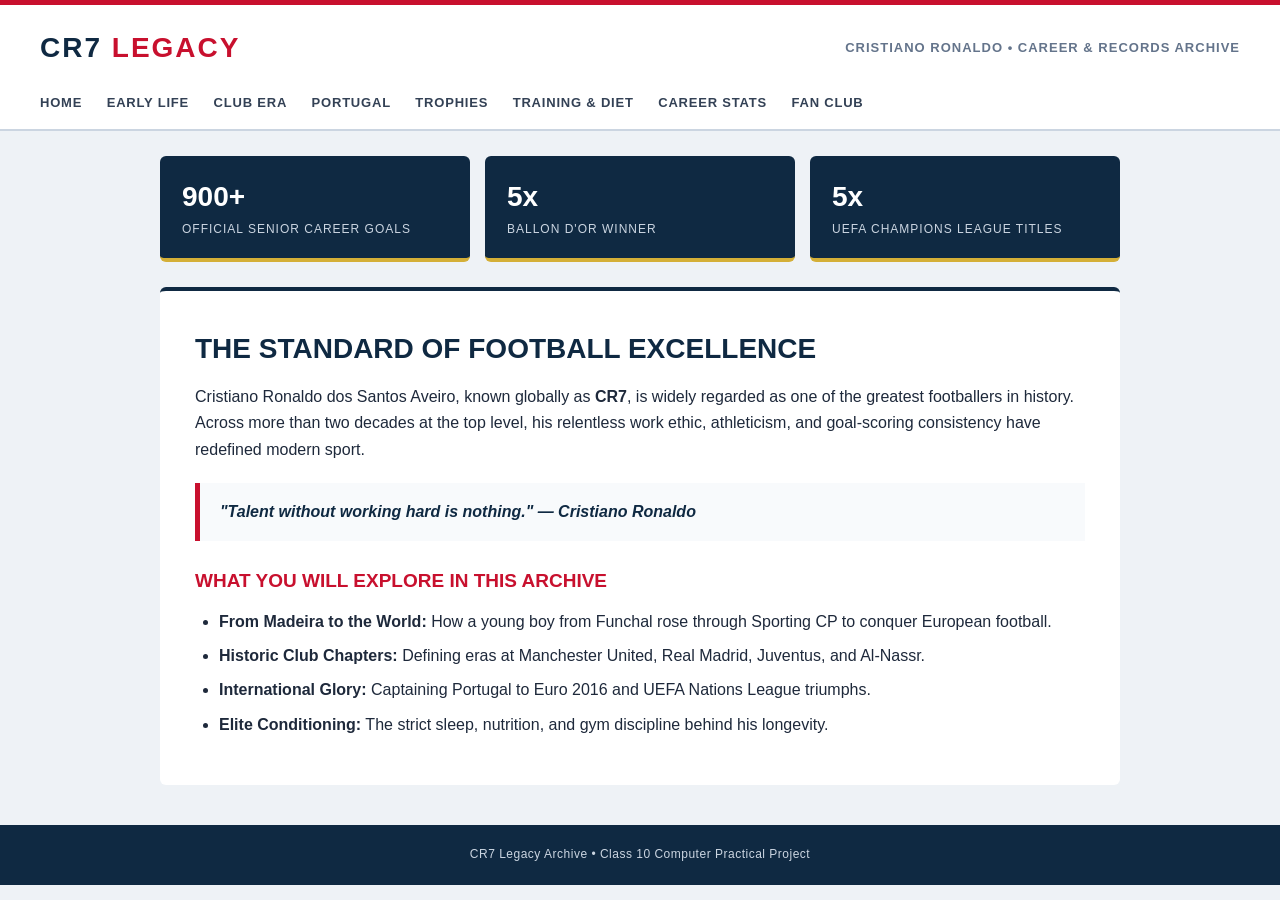
<file: index.html>
<!DOCTYPE html>
<html lang="en">
<head>
  <meta charset="UTF-8">
  <title>CR7 Legacy - Official Fan &amp; Career Archive</title>
  <meta name="google-site-verification" content="kBiSIxjiqA2YBLBH5G9il9Qq5XNIHaEDWJAJEqTFkcI" />
  <link rel="stylesheet" href="style.css">
</head>
<body>

  <div class="stadium-header">
    <div class="header-top">
      <div class="logo-badge">CR7 <span>LEGACY</span></div>
      <div class="tagline">Cristiano Ronaldo &bull; Career &amp; Records Archive</div>
    </div>
    <div class="tab-menu">
      <a href="index.html">Home</a>
      <a href="earlylife.html">Early Life</a>
      <a href="clubs.html">Club Era</a>
      <a href="portugal.html">Portugal</a>
      <a href="trophies.html">Trophies</a>
      <a href="fitness.html">Training &amp; Diet</a>
      <a href="records.html">Career Stats</a>
      <a href="fanclub.html">Fan Club</a>
    </div>
  </div>

  <div class="stat-strip">
    <div class="stat-box">
      <div class="stat-number">900+</div>
      <div class="stat-label">Official Senior Career Goals</div>
    </div>
    <div class="stat-box">
      <div class="stat-number">5x</div>
      <div class="stat-label">Ballon d'Or Winner</div>
    </div>
    <div class="stat-box">
      <div class="stat-number">5x</div>
      <div class="stat-label">UEFA Champions League Titles</div>
    </div>
  </div>

  <div class="article-wrap">
    <div class="article-card">
      <h1>The Standard of Football Excellence</h1>
      <p>Cristiano Ronaldo dos Santos Aveiro, known globally as <strong>CR7</strong>, is widely regarded as one of the greatest footballers in history. Across more than two decades at the top level, his relentless work ethic, athleticism, and goal-scoring consistency have redefined modern sport.</p>

      <div class="quote-banner">
        "Talent without working hard is nothing." &mdash; Cristiano Ronaldo
      </div>

      <h2>What You Will Explore in This Archive</h2>
      <ul>
        <li><strong>From Madeira to the World:</strong> How a young boy from Funchal rose through Sporting CP to conquer European football.</li>
        <li><strong>Historic Club Chapters:</strong> Defining eras at Manchester United, Real Madrid, Juventus, and Al-Nassr.</li>
        <li><strong>International Glory:</strong> Captaining Portugal to Euro 2016 and UEFA Nations League triumphs.</li>
        <li><strong>Elite Conditioning:</strong> The strict sleep, nutrition, and gym discipline behind his longevity.</li>
      </ul>
    </div>
  </div>

  <footer>
    CR7 Legacy Archive &bull; Class 10 Computer Practical Project
  </footer>

</body>
</html>
</file>
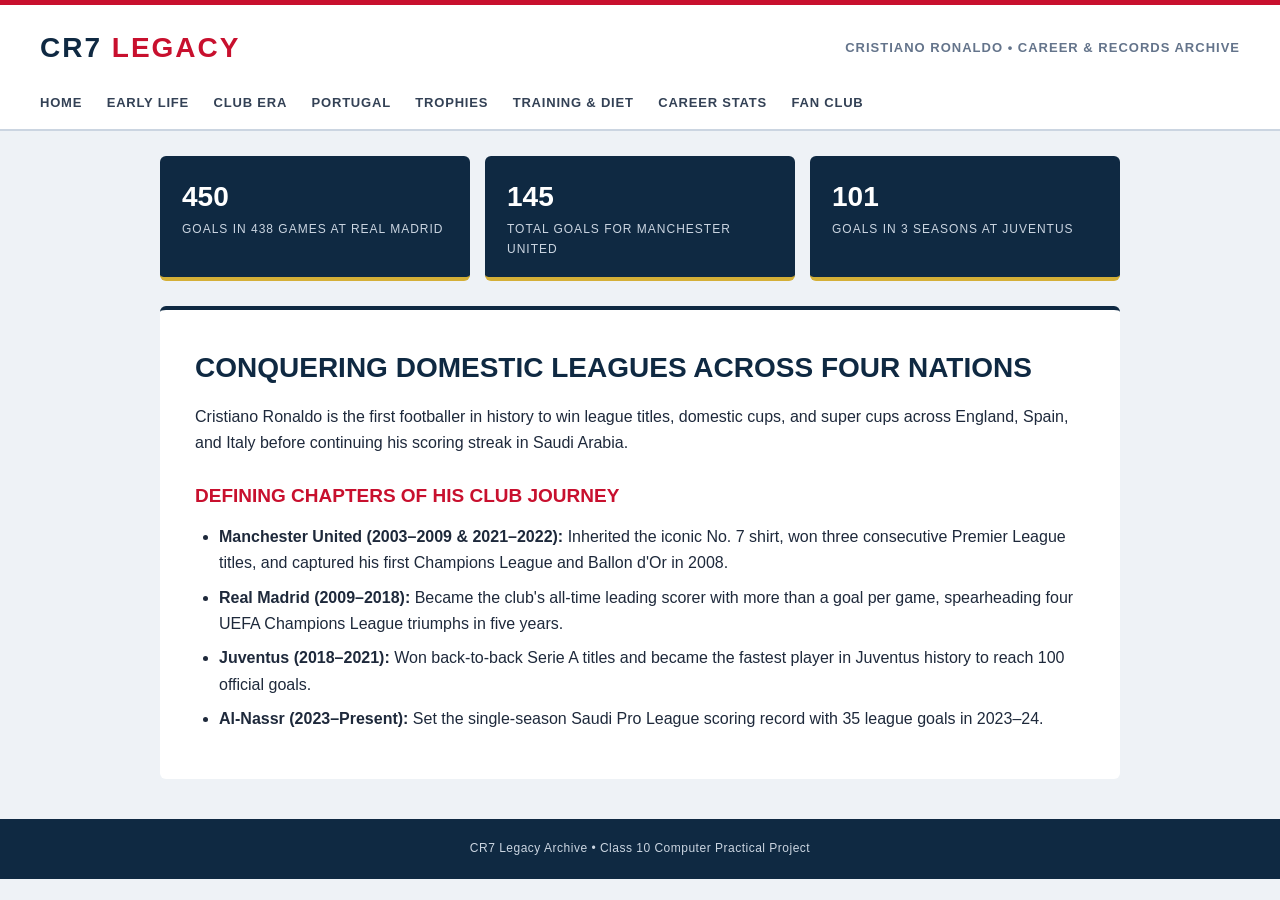
<file: clubs.html>
<!DOCTYPE html>
<html lang="en">
<head>
  <meta charset="UTF-8">
  <title>Club Era - CR7 Legacy</title>
  <link rel="stylesheet" href="style.css">
</head>
<body>

  <div class="stadium-header">
    <div class="header-top">
      <div class="logo-badge">CR7 <span>LEGACY</span></div>
      <div class="tagline">Cristiano Ronaldo &bull; Career &amp; Records Archive</div>
    </div>
    <div class="tab-menu">
      <a href="index.html">Home</a>
      <a href="earlylife.html">Early Life</a>
      <a href="clubs.html">Club Era</a>
      <a href="portugal.html">Portugal</a>
      <a href="trophies.html">Trophies</a>
      <a href="fitness.html">Training &amp; Diet</a>
      <a href="records.html">Career Stats</a>
      <a href="fanclub.html">Fan Club</a>
    </div>
  </div>

  <div class="stat-strip">
    <div class="stat-box">
      <div class="stat-number">450</div>
      <div class="stat-label">Goals in 438 Games at Real Madrid</div>
    </div>
    <div class="stat-box">
      <div class="stat-number">145</div>
      <div class="stat-label">Total Goals for Manchester United</div>
    </div>
    <div class="stat-box">
      <div class="stat-number">101</div>
      <div class="stat-label">Goals in 3 Seasons at Juventus</div>
    </div>
  </div>

  <div class="article-wrap">
    <div class="article-card">
      <h1>Conquering Domestic Leagues Across Four Nations</h1>
      <p>Cristiano Ronaldo is the first footballer in history to win league titles, domestic cups, and super cups across England, Spain, and Italy before continuing his scoring streak in Saudi Arabia.</p>

      <h2>Defining Chapters of His Club Journey</h2>
      <ul>
        <li><strong>Manchester United (2003–2009 &amp; 2021–2022):</strong> Inherited the iconic No. 7 shirt, won three consecutive Premier League titles, and captured his first Champions League and Ballon d'Or in 2008.</li>
        <li><strong>Real Madrid (2009–2018):</strong> Became the club's all-time leading scorer with more than a goal per game, spearheading four UEFA Champions League triumphs in five years.</li>
        <li><strong>Juventus (2018–2021):</strong> Won back-to-back Serie A titles and became the fastest player in Juventus history to reach 100 official goals.</li>
        <li><strong>Al-Nassr (2023–Present):</strong> Set the single-season Saudi Pro League scoring record with 35 league goals in 2023–24.</li>
      </ul>
    </div>
  </div>

  <footer>
    CR7 Legacy Archive &bull; Class 10 Computer Practical Project
  </footer>

</body>
</html>
</file>
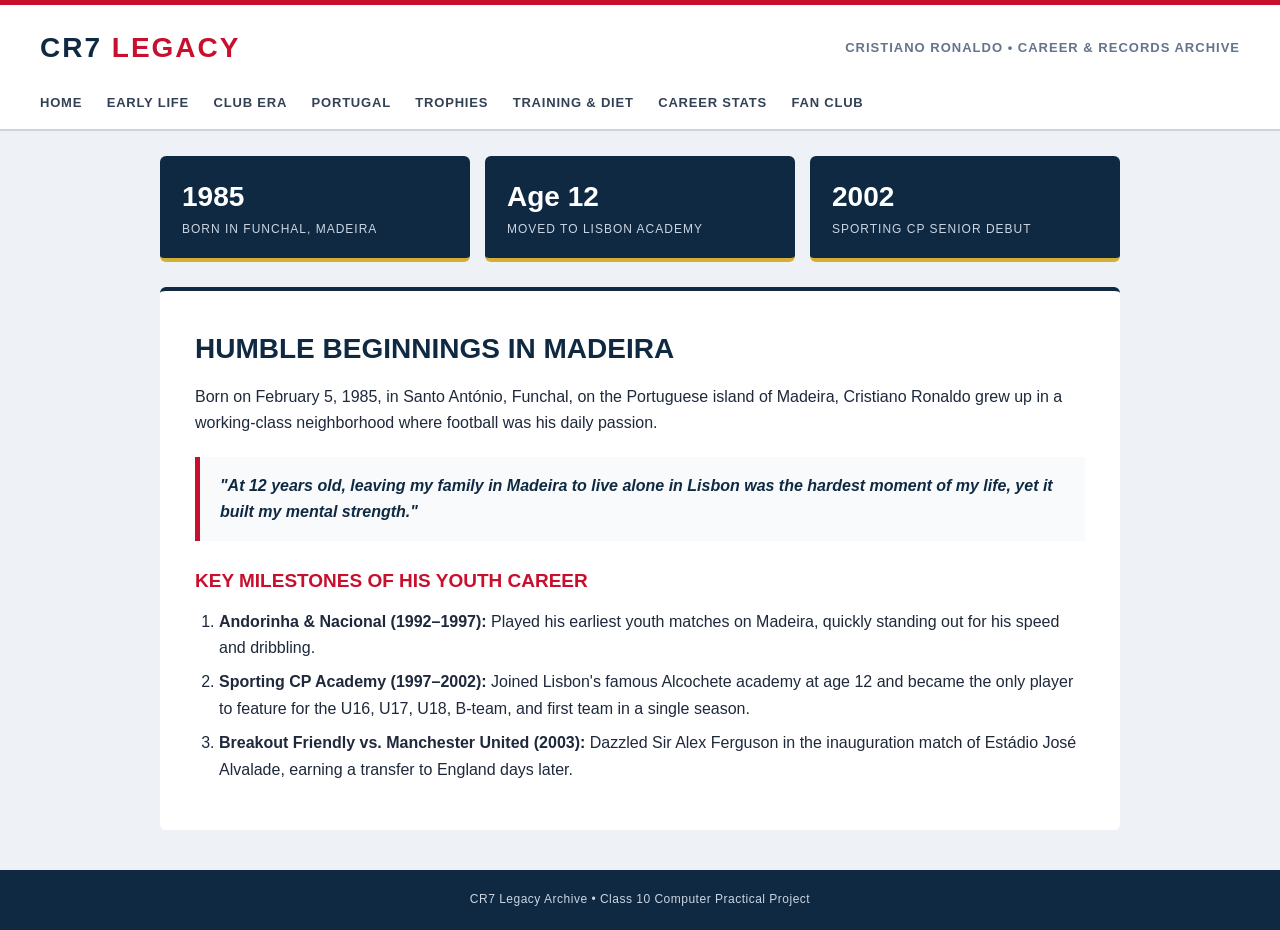
<file: earlylife.html>
<!DOCTYPE html>
<html lang="en">
<head>
  <meta charset="UTF-8">
  <title>Early Life - CR7 Legacy</title>
  <link rel="stylesheet" href="style.css">
</head>
<body>

  <div class="stadium-header">
    <div class="header-top">
      <div class="logo-badge">CR7 <span>LEGACY</span></div>
      <div class="tagline">Cristiano Ronaldo &bull; Career &amp; Records Archive</div>
    </div>
    <div class="tab-menu">
      <a href="index.html">Home</a>
      <a href="earlylife.html">Early Life</a>
      <a href="clubs.html">Club Era</a>
      <a href="portugal.html">Portugal</a>
      <a href="trophies.html">Trophies</a>
      <a href="fitness.html">Training &amp; Diet</a>
      <a href="records.html">Career Stats</a>
      <a href="fanclub.html">Fan Club</a>
    </div>
  </div>

  <div class="stat-strip">
    <div class="stat-box">
      <div class="stat-number">1985</div>
      <div class="stat-label">Born in Funchal, Madeira</div>
    </div>
    <div class="stat-box">
      <div class="stat-number">Age 12</div>
      <div class="stat-label">Moved to Lisbon Academy</div>
    </div>
    <div class="stat-box">
      <div class="stat-number">2002</div>
      <div class="stat-label">Sporting CP Senior Debut</div>
    </div>
  </div>

  <div class="article-wrap">
    <div class="article-card">
      <h1>Humble Beginnings in Madeira</h1>
      <p>Born on February 5, 1985, in Santo António, Funchal, on the Portuguese island of Madeira, Cristiano Ronaldo grew up in a working-class neighborhood where football was his daily passion.</p>

      <div class="quote-banner">
        "At 12 years old, leaving my family in Madeira to live alone in Lisbon was the hardest moment of my life, yet it built my mental strength."
      </div>

      <h2>Key Milestones of His Youth Career</h2>
      <ol>
        <li><strong>Andorinha &amp; Nacional (1992–1997):</strong> Played his earliest youth matches on Madeira, quickly standing out for his speed and dribbling.</li>
        <li><strong>Sporting CP Academy (1997–2002):</strong> Joined Lisbon's famous Alcochete academy at age 12 and became the only player to feature for the U16, U17, U18, B-team, and first team in a single season.</li>
        <li><strong>Breakout Friendly vs. Manchester United (2003):</strong> Dazzled Sir Alex Ferguson in the inauguration match of Estádio José Alvalade, earning a transfer to England days later.</li>
      </ol>
    </div>
  </div>

  <footer>
    CR7 Legacy Archive &bull; Class 10 Computer Practical Project
  </footer>

</body>
</html>
</file>
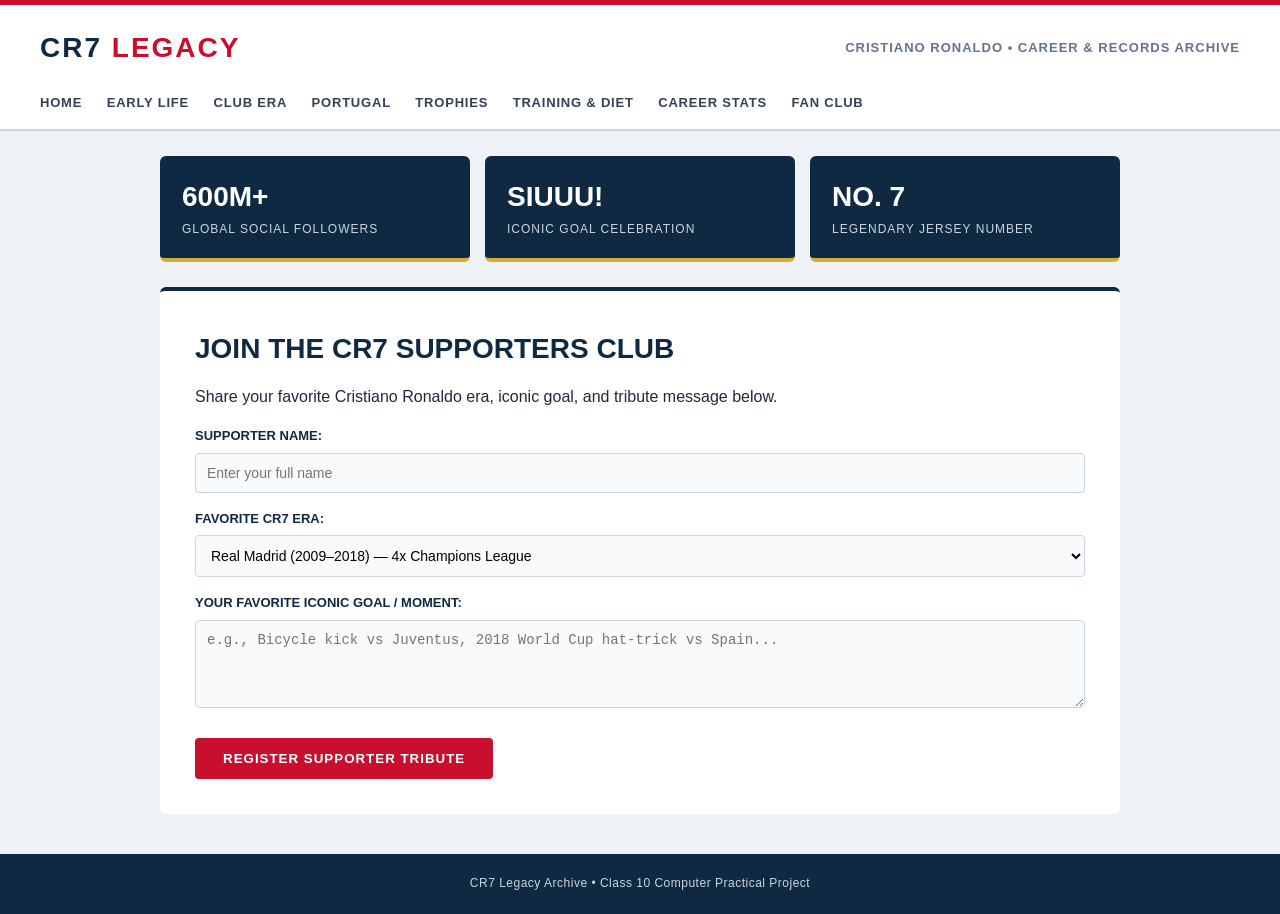
<file: fanclub.html>
<!DOCTYPE html>
<html lang="en">
<head>
  <meta charset="UTF-8">
  <title>CR7 Fan Club - CR7 Legacy</title>
  <link rel="stylesheet" href="style.css">
</head>
<body>

  <div class="stadium-header">
    <div class="header-top">
      <div class="logo-badge">CR7 <span>LEGACY</span></div>
      <div class="tagline">Cristiano Ronaldo &bull; Career &amp; Records Archive</div>
    </div>
    <div class="tab-menu">
      <a href="index.html">Home</a>
      <a href="earlylife.html">Early Life</a>
      <a href="clubs.html">Club Era</a>
      <a href="portugal.html">Portugal</a>
      <a href="trophies.html">Trophies</a>
      <a href="fitness.html">Training &amp; Diet</a>
      <a href="records.html">Career Stats</a>
      <a href="fanclub.html">Fan Club</a>
    </div>
  </div>

  <div class="stat-strip">
    <div class="stat-box">
      <div class="stat-number">600M+</div>
      <div class="stat-label">Global Social Followers</div>
    </div>
    <div class="stat-box">
      <div class="stat-number">SIUUU!</div>
      <div class="stat-label">Iconic Goal Celebration</div>
    </div>
    <div class="stat-box">
      <div class="stat-number">NO. 7</div>
      <div class="stat-label">Legendary Jersey Number</div>
    </div>
  </div>

  <div class="article-wrap">
    <div class="article-card">
      <h1>Join the CR7 Supporters Club</h1>
      <p>Share your favorite Cristiano Ronaldo era, iconic goal, and tribute message below.</p>

      <form action="#" method="post">
        <label for="fanname">Supporter Name:</label>
        <input type="text" id="fanname" name="fanname" placeholder="Enter your full name" required>

        <label for="era">Favorite CR7 Era:</label>
        <select id="era" name="era">
          <option value="madrid">Real Madrid (2009–2018) &mdash; 4x Champions League</option>
          <option value="united">Manchester United (2003–2009) &mdash; First Ballon d'Or</option>
          <option value="portugal">Portugal Captain &mdash; Euro 2016 Triumph</option>
          <option value="juventus">Juventus &amp; Al-Nassr Goal Machine</option>
        </select>

        <label for="goal">Your Favorite Iconic Goal / Moment:</label>
        <textarea id="goal" name="goal" rows="4" placeholder="e.g., Bicycle kick vs Juventus, 2018 World Cup hat-trick vs Spain..."></textarea>

        <button type="submit">Register Supporter Tribute</button>
      </form>
    </div>
  </div>

  <footer>
    CR7 Legacy Archive &bull; Class 10 Computer Practical Project
  </footer>

</body>
</html>
</file>
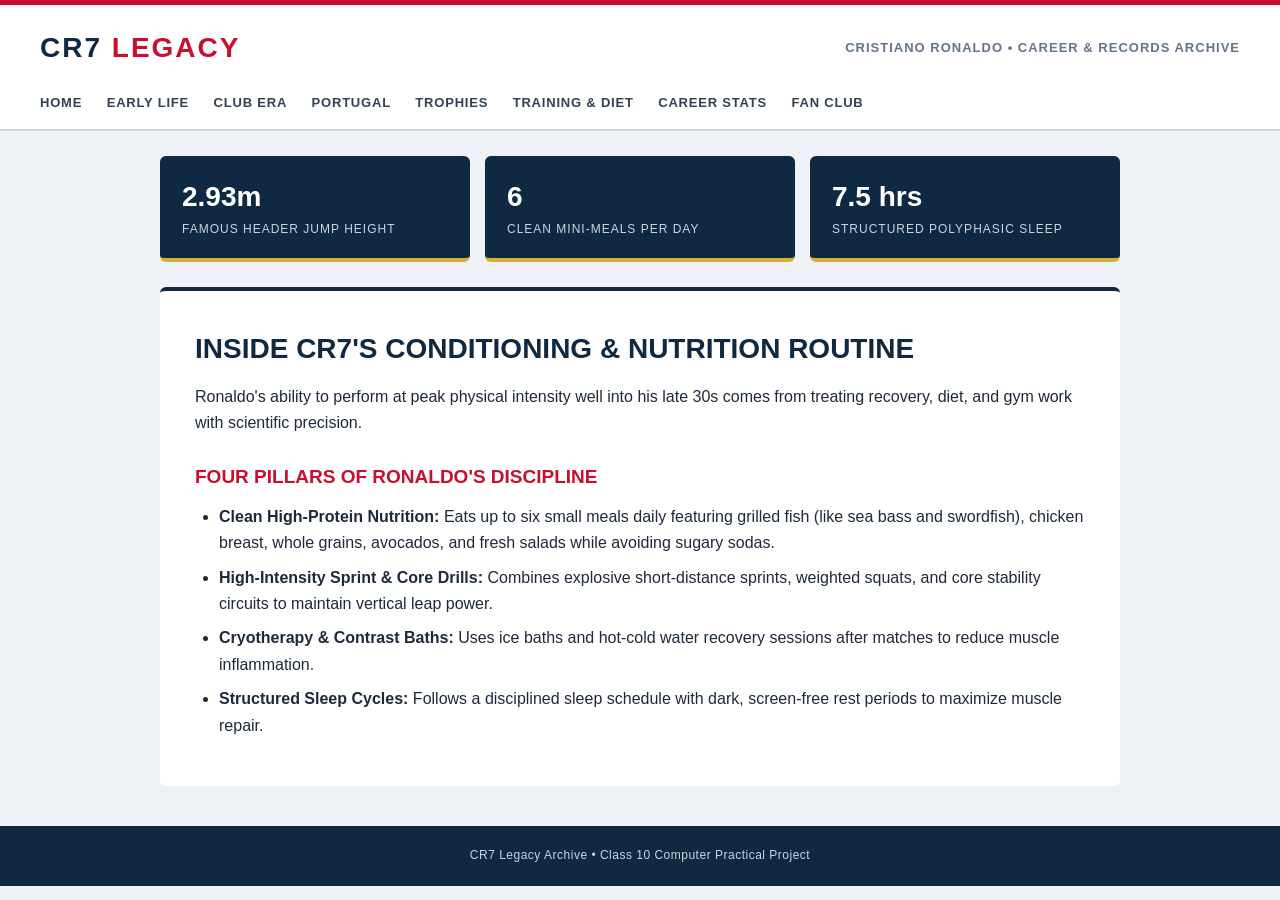
<file: fitness.html>
<!DOCTYPE html>
<html lang="en">
<head>
  <meta charset="UTF-8">
  <title>Training &amp; Diet - CR7 Legacy</title>
  <link rel="stylesheet" href="style.css">
</head>
<body>

  <div class="stadium-header">
    <div class="header-top">
      <div class="logo-badge">CR7 <span>LEGACY</span></div>
      <div class="tagline">Cristiano Ronaldo &bull; Career &amp; Records Archive</div>
    </div>
    <div class="tab-menu">
      <a href="index.html">Home</a>
      <a href="earlylife.html">Early Life</a>
      <a href="clubs.html">Club Era</a>
      <a href="portugal.html">Portugal</a>
      <a href="trophies.html">Trophies</a>
      <a href="fitness.html">Training &amp; Diet</a>
      <a href="records.html">Career Stats</a>
      <a href="fanclub.html">Fan Club</a>
    </div>
  </div>

  <div class="stat-strip">
    <div class="stat-box">
      <div class="stat-number">2.93m</div>
      <div class="stat-label">Famous Header Jump Height</div>
    </div>
    <div class="stat-box">
      <div class="stat-number">6</div>
      <div class="stat-label">Clean Mini-Meals Per Day</div>
    </div>
    <div class="stat-box">
      <div class="stat-number">7.5 hrs</div>
      <div class="stat-label">Structured Polyphasic Sleep</div>
    </div>
  </div>

  <div class="article-wrap">
    <div class="article-card">
      <h1>Inside CR7's Conditioning &amp; Nutrition Routine</h1>
      <p>Ronaldo's ability to perform at peak physical intensity well into his late 30s comes from treating recovery, diet, and gym work with scientific precision.</p>

      <h2>Four Pillars of Ronaldo's Discipline</h2>
      <ul>
        <li><strong>Clean High-Protein Nutrition:</strong> Eats up to six small meals daily featuring grilled fish (like sea bass and swordfish), chicken breast, whole grains, avocados, and fresh salads while avoiding sugary sodas.</li>
        <li><strong>High-Intensity Sprint &amp; Core Drills:</strong> Combines explosive short-distance sprints, weighted squats, and core stability circuits to maintain vertical leap power.</li>
        <li><strong>Cryotherapy &amp; Contrast Baths:</strong> Uses ice baths and hot-cold water recovery sessions after matches to reduce muscle inflammation.</li>
        <li><strong>Structured Sleep Cycles:</strong> Follows a disciplined sleep schedule with dark, screen-free rest periods to maximize muscle repair.</li>
      </ul>
    </div>
  </div>

  <footer>
    CR7 Legacy Archive &bull; Class 10 Computer Practical Project
  </footer>

</body>
</html>
</file>
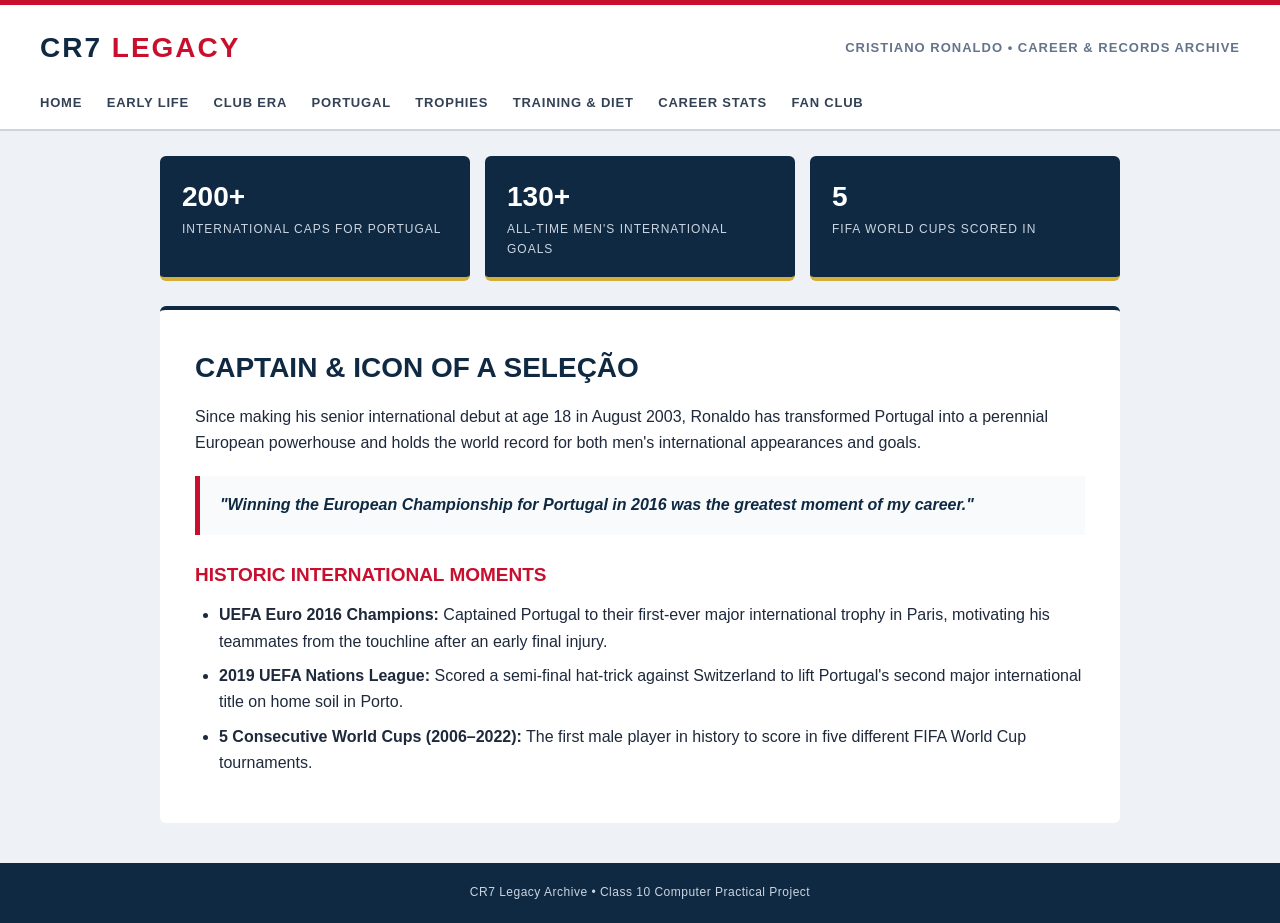
<file: portugal.html>
<!DOCTYPE html>
<html lang="en">
<head>
  <meta charset="UTF-8">
  <title>Portugal Career - CR7 Legacy</title>
  <link rel="stylesheet" href="style.css">
</head>
<body>

  <div class="stadium-header">
    <div class="header-top">
      <div class="logo-badge">CR7 <span>LEGACY</span></div>
      <div class="tagline">Cristiano Ronaldo &bull; Career &amp; Records Archive</div>
    </div>
    <div class="tab-menu">
      <a href="index.html">Home</a>
      <a href="earlylife.html">Early Life</a>
      <a href="clubs.html">Club Era</a>
      <a href="portugal.html">Portugal</a>
      <a href="trophies.html">Trophies</a>
      <a href="fitness.html">Training &amp; Diet</a>
      <a href="records.html">Career Stats</a>
      <a href="fanclub.html">Fan Club</a>
    </div>
  </div>

  <div class="stat-strip">
    <div class="stat-box">
      <div class="stat-number">200+</div>
      <div class="stat-label">International Caps for Portugal</div>
    </div>
    <div class="stat-box">
      <div class="stat-number">130+</div>
      <div class="stat-label">All-Time Men's International Goals</div>
    </div>
    <div class="stat-box">
      <div class="stat-number">5</div>
      <div class="stat-label">FIFA World Cups Scored In</div>
    </div>
  </div>

  <div class="article-wrap">
    <div class="article-card">
      <h1>Captain &amp; Icon of A Seleção</h1>
      <p>Since making his senior international debut at age 18 in August 2003, Ronaldo has transformed Portugal into a perennial European powerhouse and holds the world record for both men's international appearances and goals.</p>

      <div class="quote-banner">
        "Winning the European Championship for Portugal in 2016 was the greatest moment of my career."
      </div>

      <h2>Historic International Moments</h2>
      <ul>
        <li><strong>UEFA Euro 2016 Champions:</strong> Captained Portugal to their first-ever major international trophy in Paris, motivating his teammates from the touchline after an early final injury.</li>
        <li><strong>2019 UEFA Nations League:</strong> Scored a semi-final hat-trick against Switzerland to lift Portugal's second major international title on home soil in Porto.</li>
        <li><strong>5 Consecutive World Cups (2006–2022):</strong> The first male player in history to score in five different FIFA World Cup tournaments.</li>
      </ul>
    </div>
  </div>

  <footer>
    CR7 Legacy Archive &bull; Class 10 Computer Practical Project
  </footer>

</body>
</html>
</file>
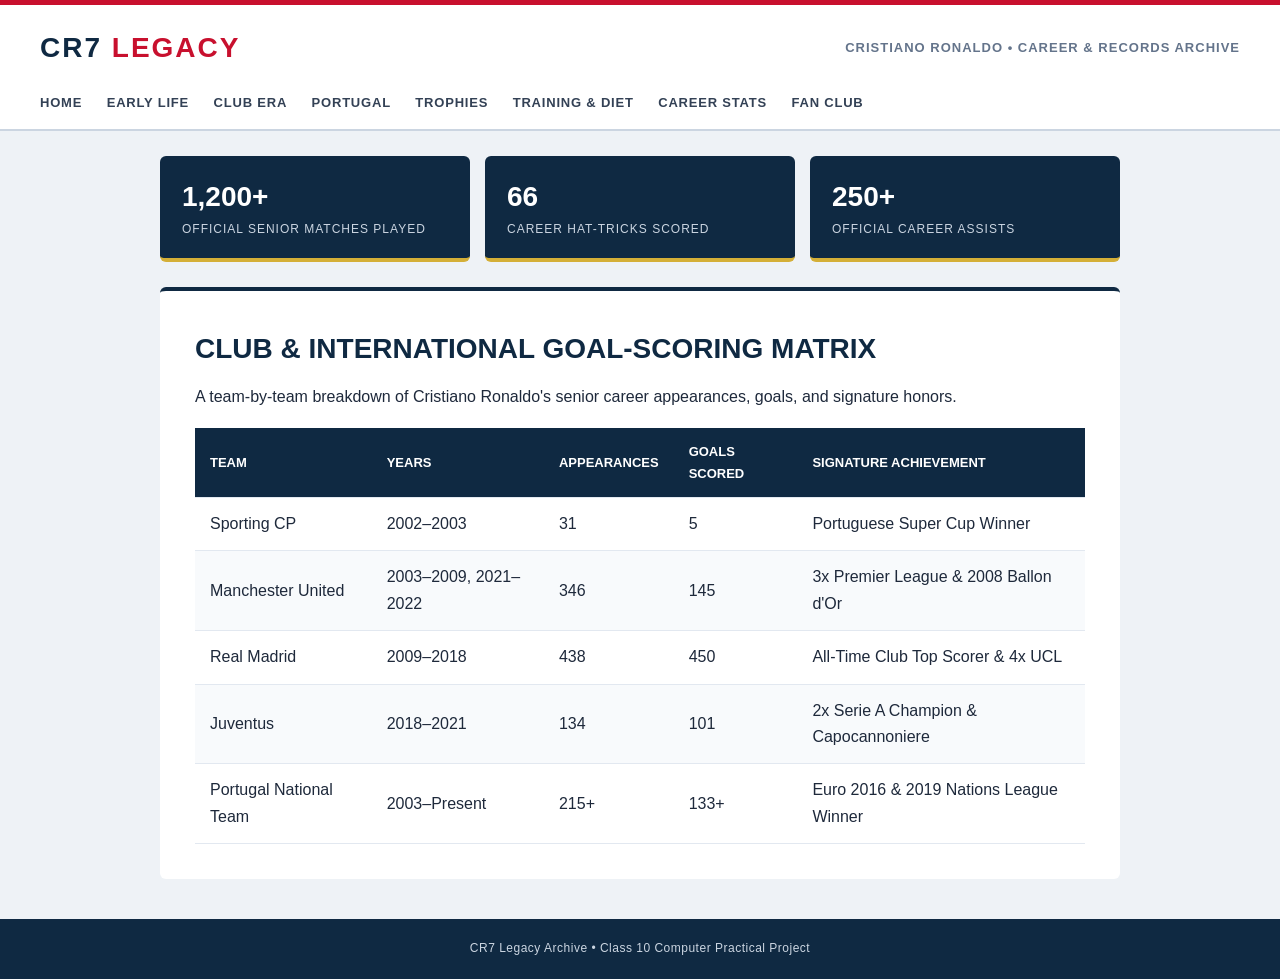
<file: records.html>
<!DOCTYPE html>
<html lang="en">
<head>
  <meta charset="UTF-8">
  <title>Career Stats Table - CR7 Legacy</title>
  <link rel="stylesheet" href="style.css">
</head>
<body>

  <div class="stadium-header">
    <div class="header-top">
      <div class="logo-badge">CR7 <span>LEGACY</span></div>
      <div class="tagline">Cristiano Ronaldo &bull; Career &amp; Records Archive</div>
    </div>
    <div class="tab-menu">
      <a href="index.html">Home</a>
      <a href="earlylife.html">Early Life</a>
      <a href="clubs.html">Club Era</a>
      <a href="portugal.html">Portugal</a>
      <a href="trophies.html">Trophies</a>
      <a href="fitness.html">Training &amp; Diet</a>
      <a href="records.html">Career Stats</a>
      <a href="fanclub.html">Fan Club</a>
    </div>
  </div>

  <div class="stat-strip">
    <div class="stat-box">
      <div class="stat-number">1,200+</div>
      <div class="stat-label">Official Senior Matches Played</div>
    </div>
    <div class="stat-box">
      <div class="stat-number">66</div>
      <div class="stat-label">Career Hat-Tricks Scored</div>
    </div>
    <div class="stat-box">
      <div class="stat-number">250+</div>
      <div class="stat-label">Official Career Assists</div>
    </div>
  </div>

  <div class="article-wrap">
    <div class="article-card">
      <h1>Club &amp; International Goal-Scoring Matrix</h1>
      <p>A team-by-team breakdown of Cristiano Ronaldo's senior career appearances, goals, and signature honors.</p>

      <table>
        <thead>
          <tr>
            <th>Team</th>
            <th>Years</th>
            <th>Appearances</th>
            <th>Goals Scored</th>
            <th>Signature Achievement</th>
          </tr>
        </thead>
        <tbody>
          <tr>
            <td>Sporting CP</td>
            <td>2002–2003</td>
            <td>31</td>
            <td>5</td>
            <td>Portuguese Super Cup Winner</td>
          </tr>
          <tr>
            <td>Manchester United</td>
            <td>2003–2009, 2021–2022</td>
            <td>346</td>
            <td>145</td>
            <td>3x Premier League &amp; 2008 Ballon d'Or</td>
          </tr>
          <tr>
            <td>Real Madrid</td>
            <td>2009–2018</td>
            <td>438</td>
            <td>450</td>
            <td>All-Time Club Top Scorer &amp; 4x UCL</td>
          </tr>
          <tr>
            <td>Juventus</td>
            <td>2018–2021</td>
            <td>134</td>
            <td>101</td>
            <td>2x Serie A Champion &amp; Capocannoniere</td>
          </tr>
          <tr>
            <td>Portugal National Team</td>
            <td>2003–Present</td>
            <td>215+</td>
            <td>133+</td>
            <td>Euro 2016 &amp; 2019 Nations League Winner</td>
          </tr>
        </tbody>
      </table>
    </div>
  </div>

  <footer>
    CR7 Legacy Archive &bull; Class 10 Computer Practical Project
  </footer>

</body>
</html>
</file>
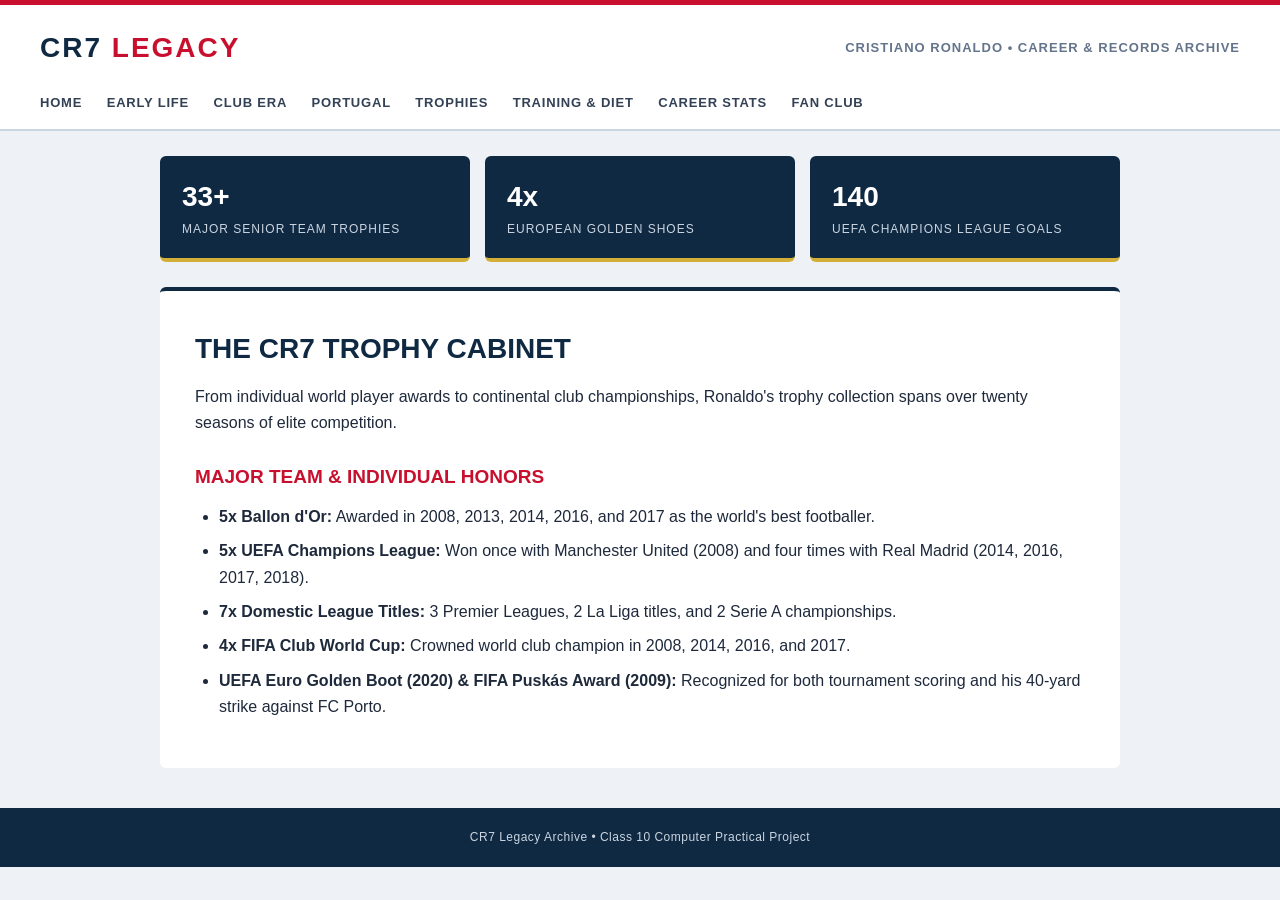
<file: trophies.html>
<!DOCTYPE html>
<html lang="en">
<head>
  <meta charset="UTF-8">
  <title>Trophies &amp; Honors - CR7 Legacy</title>
  <link rel="stylesheet" href="style.css">
</head>
<body>

  <div class="stadium-header">
    <div class="header-top">
      <div class="logo-badge">CR7 <span>LEGACY</span></div>
      <div class="tagline">Cristiano Ronaldo &bull; Career &amp; Records Archive</div>
    </div>
    <div class="tab-menu">
      <a href="index.html">Home</a>
      <a href="earlylife.html">Early Life</a>
      <a href="clubs.html">Club Era</a>
      <a href="portugal.html">Portugal</a>
      <a href="trophies.html">Trophies</a>
      <a href="fitness.html">Training &amp; Diet</a>
      <a href="records.html">Career Stats</a>
      <a href="fanclub.html">Fan Club</a>
    </div>
  </div>

  <div class="stat-strip">
    <div class="stat-box">
      <div class="stat-number">33+</div>
      <div class="stat-label">Major Senior Team Trophies</div>
    </div>
    <div class="stat-box">
      <div class="stat-number">4x</div>
      <div class="stat-label">European Golden Shoes</div>
    </div>
    <div class="stat-box">
      <div class="stat-number">140</div>
      <div class="stat-label">UEFA Champions League Goals</div>
    </div>
  </div>

  <div class="article-wrap">
    <div class="article-card">
      <h1>The CR7 Trophy Cabinet</h1>
      <p>From individual world player awards to continental club championships, Ronaldo's trophy collection spans over twenty seasons of elite competition.</p>

      <h2>Major Team &amp; Individual Honors</h2>
      <ul>
        <li><strong>5x Ballon d'Or:</strong> Awarded in 2008, 2013, 2014, 2016, and 2017 as the world's best footballer.</li>
        <li><strong>5x UEFA Champions League:</strong> Won once with Manchester United (2008) and four times with Real Madrid (2014, 2016, 2017, 2018).</li>
        <li><strong>7x Domestic League Titles:</strong> 3 Premier Leagues, 2 La Liga titles, and 2 Serie A championships.</li>
        <li><strong>4x FIFA Club World Cup:</strong> Crowned world club champion in 2008, 2014, 2016, and 2017.</li>
        <li><strong>UEFA Euro Golden Boot (2020) &amp; FIFA Puskás Award (2009):</strong> Recognized for both tournament scoring and his 40-yard strike against FC Porto.</li>
      </ul>
    </div>
  </div>

  <footer>
    CR7 Legacy Archive &bull; Class 10 Computer Practical Project
  </footer>

</body>
</html>
</file>
<file: style.css>
* {
  box-sizing: border-box;
  margin: 0;
  padding: 0;
}

body {
  font-family: 'Segoe UI', Roboto, Helvetica, Arial, sans-serif;
  background-color: #eef2f6;
  color: #1e293b;
  line-height: 1.65;
}

/* Crisp White & Royal Navy Header */
.stadium-header {
  background-color: #ffffff;
  color: #0f2942;
  padding: 20px 40px 0 40px;
  border-top: 5px solid #c8102e;
  border-bottom: 2px solid #cbd5e1;
}

.header-top {
  display: flex;
  justify-content: space-between;
  align-items: center;
  flex-wrap: wrap;
  margin-bottom: 18px;
}

.logo-badge {
  font-size: 28px;
  font-weight: 900;
  letter-spacing: 2px;
  color: #0f2942;
}

.logo-badge span {
  color: #c8102e;
}

.tagline {
  font-size: 13px;
  color: #64748b;
  text-transform: uppercase;
  font-weight: 600;
  letter-spacing: 1px;
}

/* Underline Tab Navigation */
.tab-menu a {
  color: #334155;
  text-decoration: none;
  font-size: 13px;
  font-weight: 700;
  text-transform: uppercase;
  letter-spacing: 0.8px;
  margin-right: 20px;
  padding-bottom: 12px;
  display: inline-block;
  border-bottom: 3px solid transparent;
}

.tab-menu a:hover {
  color: #c8102e;
  border-bottom: 3px solid #c8102e;
}

/* Royal Navy Scoreboard Stat Strip */
.stat-strip {
  max-width: 1000px;
  margin: 25px auto 0 auto;
  padding: 0 20px;
  display: flex;
  gap: 15px;
  flex-wrap: wrap;
}

.stat-box {
  flex: 1;
  min-width: 200px;
  background-color: #0f2942;
  color: #ffffff;
  padding: 18px 22px;
  border-radius: 6px;
  border-bottom: 4px solid #d4af37;
}

.stat-number {
  font-size: 28px;
  font-weight: 900;
  color: #ffffff;
}

.stat-label {
  font-size: 12px;
  text-transform: uppercase;
  color: #cbd5e1;
  letter-spacing: 1px;
}

/* Main Article Container */
.article-wrap {
  max-width: 1000px;
  margin: 25px auto;
  padding: 0 20px;
}

.article-card {
  background-color: #ffffff;
  padding: 35px;
  border-radius: 6px;
  border-top: 4px solid #0f2942;
}

.article-card h1 {
  font-size: 28px;
  color: #0f2942;
  margin-bottom: 12px;
  text-transform: uppercase;
}

.article-card h2 {
  font-size: 19px;
  color: #c8102e;
  margin: 24px 0 10px 0;
  text-transform: uppercase;
}

.quote-banner {
  background-color: #f8fafc;
  border-left: 5px solid #c8102e;
  padding: 16px 20px;
  margin: 20px 0;
  font-style: italic;
  font-weight: 600;
  color: #0f2942;
}

ul, ol {
  margin: 12px 0 12px 24px;
}

li {
  margin-bottom: 8px;
}

/* Career Stats Table */
table {
  width: 100%;
  border-collapse: collapse;
  margin-top: 18px;
}

th, td {
  padding: 13px 15px;
  text-align: left;
  border-bottom: 1px solid #e2e8f0;
}

th {
  background-color: #0f2942;
  color: #ffffff;
  text-transform: uppercase;
  font-size: 13px;
}

tr:nth-child(even) {
  background-color: #f8fafc;
}

/* Fan Club Form */
label {
  display: block;
  margin-top: 15px;
  font-weight: 700;
  font-size: 13px;
  text-transform: uppercase;
  color: #0f2942;
}

input, select, textarea {
  width: 100%;
  padding: 11px;
  margin-top: 6px;
  border: 1px solid #cbd5e1;
  border-radius: 4px;
  background-color: #f8fafc;
  font-size: 14px;
}

button {
  margin-top: 22px;
  padding: 13px 28px;
  background-color: #c8102e;
  color: #ffffff;
  border: none;
  border-radius: 4px;
  font-weight: 800;
  text-transform: uppercase;
  letter-spacing: 1px;
  cursor: pointer;
}

button:hover {
  background-color: #a00d24;
}

footer {
  background-color: #0f2942;
  color: #cbd5e1;
  text-align: center;
  padding: 20px;
  margin-top: 40px;
  font-size: 12px;
  letter-spacing: 0.5px;
}
</file>
